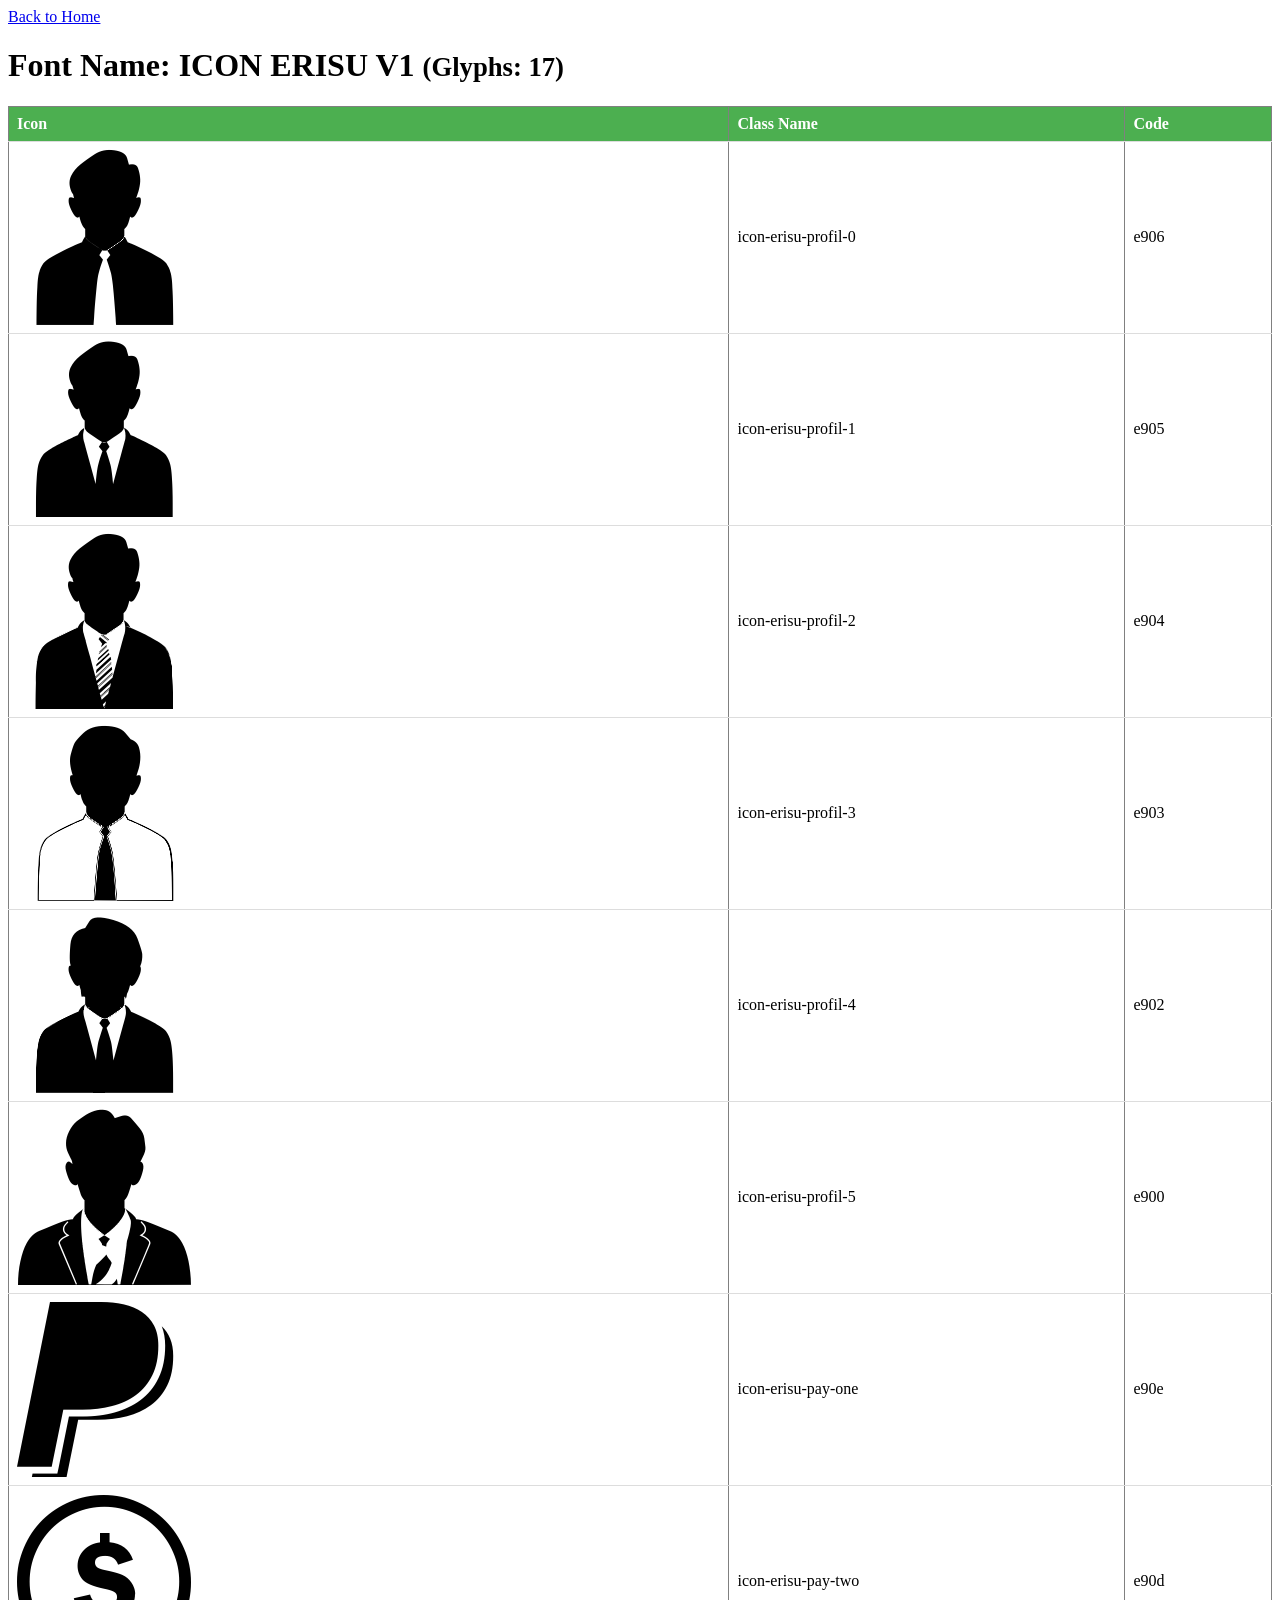
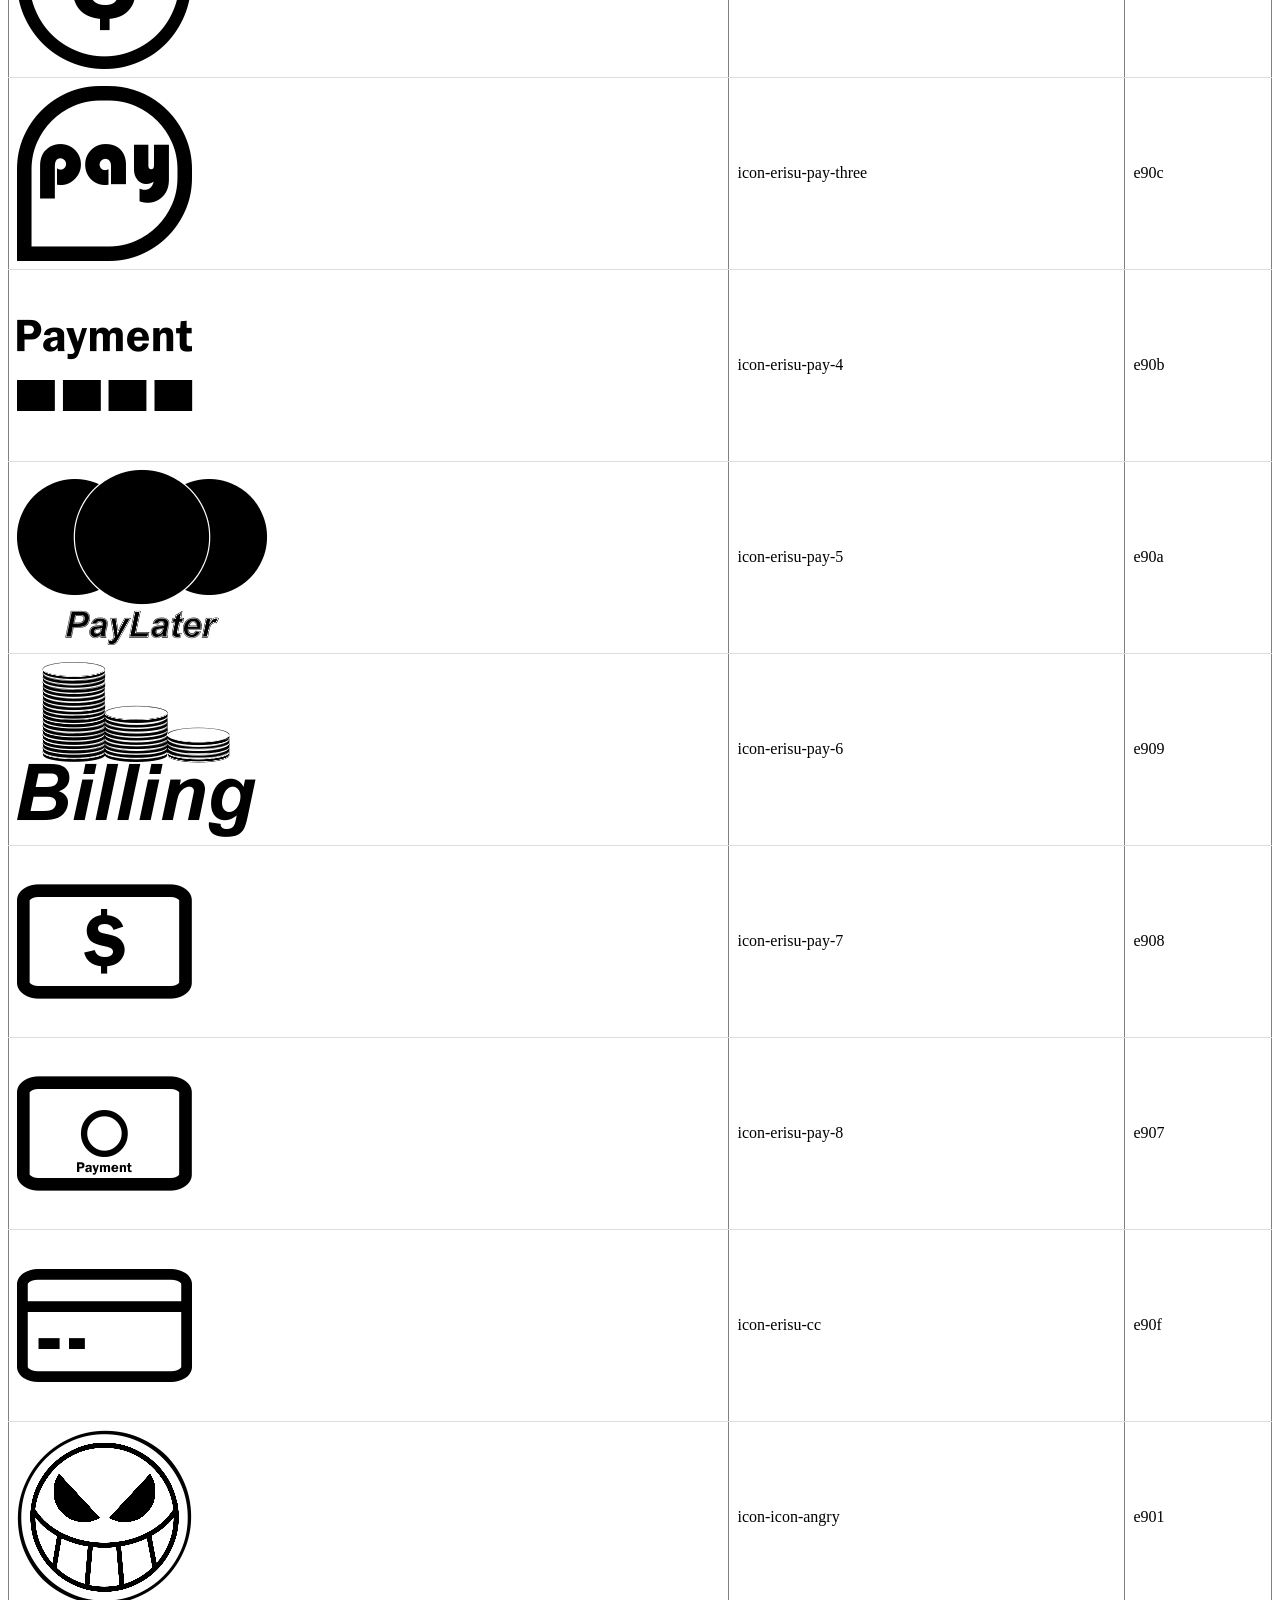
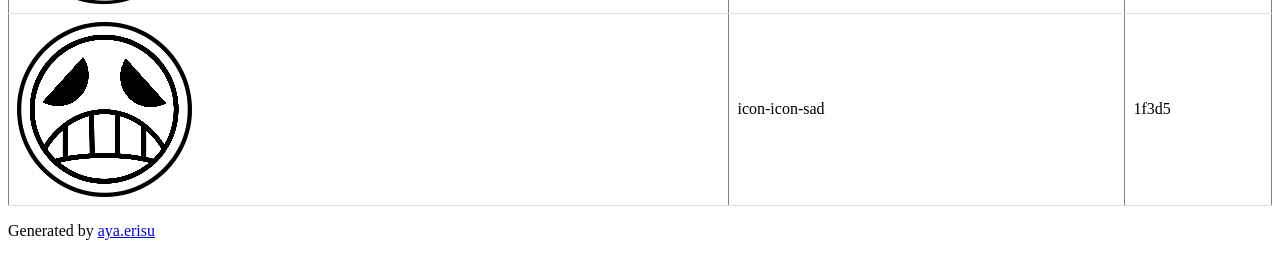
<file: index.html>
<!doctype html>
<html>
<head>
    <meta charset="utf-8">
    <title>erisuv1 Demo</title>
    <meta name="description" content="An Icon Font Generated By erisuv1.io">
    <meta name="viewport" content="width=device-width, initial-scale=1">
    <link rel="stylesheet" href="style.css">
    <style>
        table {
            border-collapse: collapse;
            width: 100%;
        }
        th, td {
            padding: 8px;
            text-align: left;
            border-bottom: 1px solid #ddd;
        }
        td .icon {
            font-size: 175px !important;
        }
        tr:hover {
            background-color: #f5f5f5;
        }
        th {
            background-color: #4CAF50;
            color: white;
        }
    </style>
</head>
<body>
    <div class="bgc1 clearfix">
        <a class="frame__back" href="../../">Back to Home</a>
        <h1 class="mhmm mvm"><span class="fgc1">Font Name:</span> ICON ERISU V1 <small class="fgc1">(Glyphs:&nbsp;17)</small></h1>
    </div>
    <table border="1" width="100%">
        <tr>
            <th>Icon</th>
            <th>Class Name</th>
            <th>Code</th>
        </tr>
        <tr>
            <td><span class="icon icon-erisu-profil-0"></span></td>
            <td><span class="mls"> icon-erisu-profil-0</span></td>
            <td>e906</td>
        </tr>
        <tr>
            <td><span class="icon icon-erisu-profil-1"></span></td>
            <td><span class="mls"> icon-erisu-profil-1</span></td>
            <td>e905</td>
        </tr>
        <tr>
            <td><span class="icon icon-erisu-profil-2"></span></td>
            <td><span class="mls"> icon-erisu-profil-2</span></td>
            <td>e904</td>
        </tr>
        <tr>
            <td><span class="icon icon-erisu-profil-3"></span></td>
            <td><span class="mls"> icon-erisu-profil-3</span></td>
            <td>e903</td>
        </tr>
        <tr>
            <td><span class="icon icon-erisu-profil-4"></span></td>
            <td><span class="mls"> icon-erisu-profil-4</span></td>
            <td>e902</td>
        </tr>
        <tr>
            <td><span class="icon icon-erisu-profil-5"></span></td>
            <td><span class="mls"> icon-erisu-profil-5</span></td>
            <td>e900</td>
        </tr>
        <tr>
            <td><span class="icon icon-erisu-pay-one"></span></td>
            <td><span class="mls"> icon-erisu-pay-one</span></td>
            <td>e90e</td>
        </tr>
        <tr>
            <td><span class="icon icon-erisu-pay-two"></span></td>
            <td><span class="mls"> icon-erisu-pay-two</span></td>
            <td>e90d</td>
        </tr>
        <tr>
            <td><span class="icon icon-erisu-pay-three"></span></td>
            <td><span class="mls"> icon-erisu-pay-three</span></td>
            <td>e90c</td>
        </tr>
        <tr>
            <td><span class="icon icon-erisu-pay-4"></span></td>
            <td><span class="mls"> icon-erisu-pay-4</span></td>
            <td>e90b</td>
        </tr>
        <tr>
            <td><span class="icon icon-erisu-pay-5"></span></td>
            <td><span class="mls"> icon-erisu-pay-5</span></td>
            <td>e90a</td>
        </tr>
        <tr>
            <td><span class="icon icon-erisu-pay-6"></span></td>
            <td><span class="mls"> icon-erisu-pay-6</span></td>
            <td>e909</td>
        </tr>
        <tr>
            <td><span class="icon icon-erisu-pay-7"></span></td>
            <td><span class="mls"> icon-erisu-pay-7</span></td>
            <td>e908</td>
        </tr>
        <tr>
            <td><span class="icon icon-erisu-pay-8"></span></td>
            <td><span class="mls"> icon-erisu-pay-8</span></td>
            <td>e907</td>
        </tr>
        <tr>
            <td><span class="icon icon-erisu-cc"></span></td>
            <td><span class="mls"> icon-erisu-cc</span></td>
            <td>e90f</td>
        </tr>
        <tr>
            <td><span class="icon icon-icon-angry"></span></td>
            <td><span class="mls"> icon-icon-angry</span></td>
            <td>e901</td>
        </tr>
        <tr>
            <td><span class="icon icon-icon-sad"></span></td>
            <td><span class="mls"> icon-icon-sad</span></td>
            <td>1f3d5</td>
        </tr>
    </table>
    <div class="bgc1 clearfix">
        <p class="mhl">Generated by <a href="https://www.instagram.com/aya.erisu/">aya.erisu</a></p>
    </div>

    <script src="selection.json"></script>
</body>
</html>
</file>
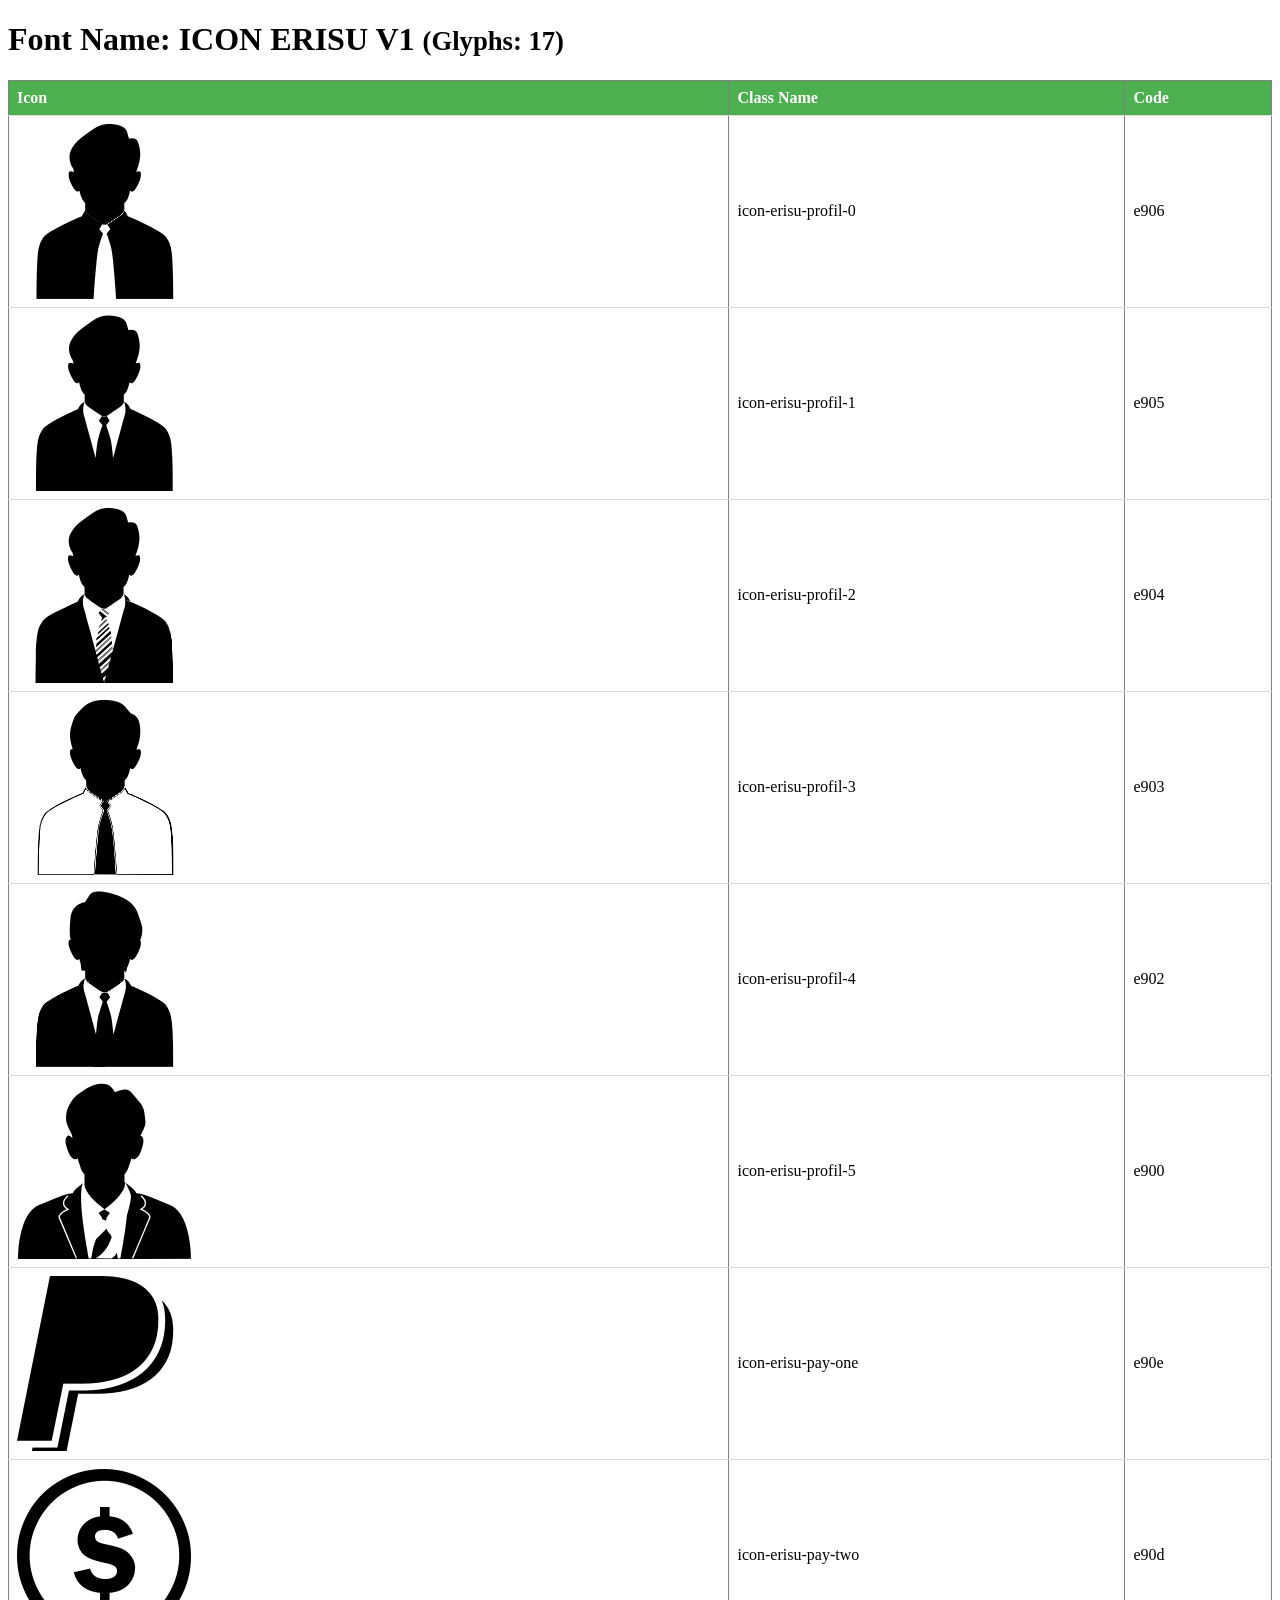
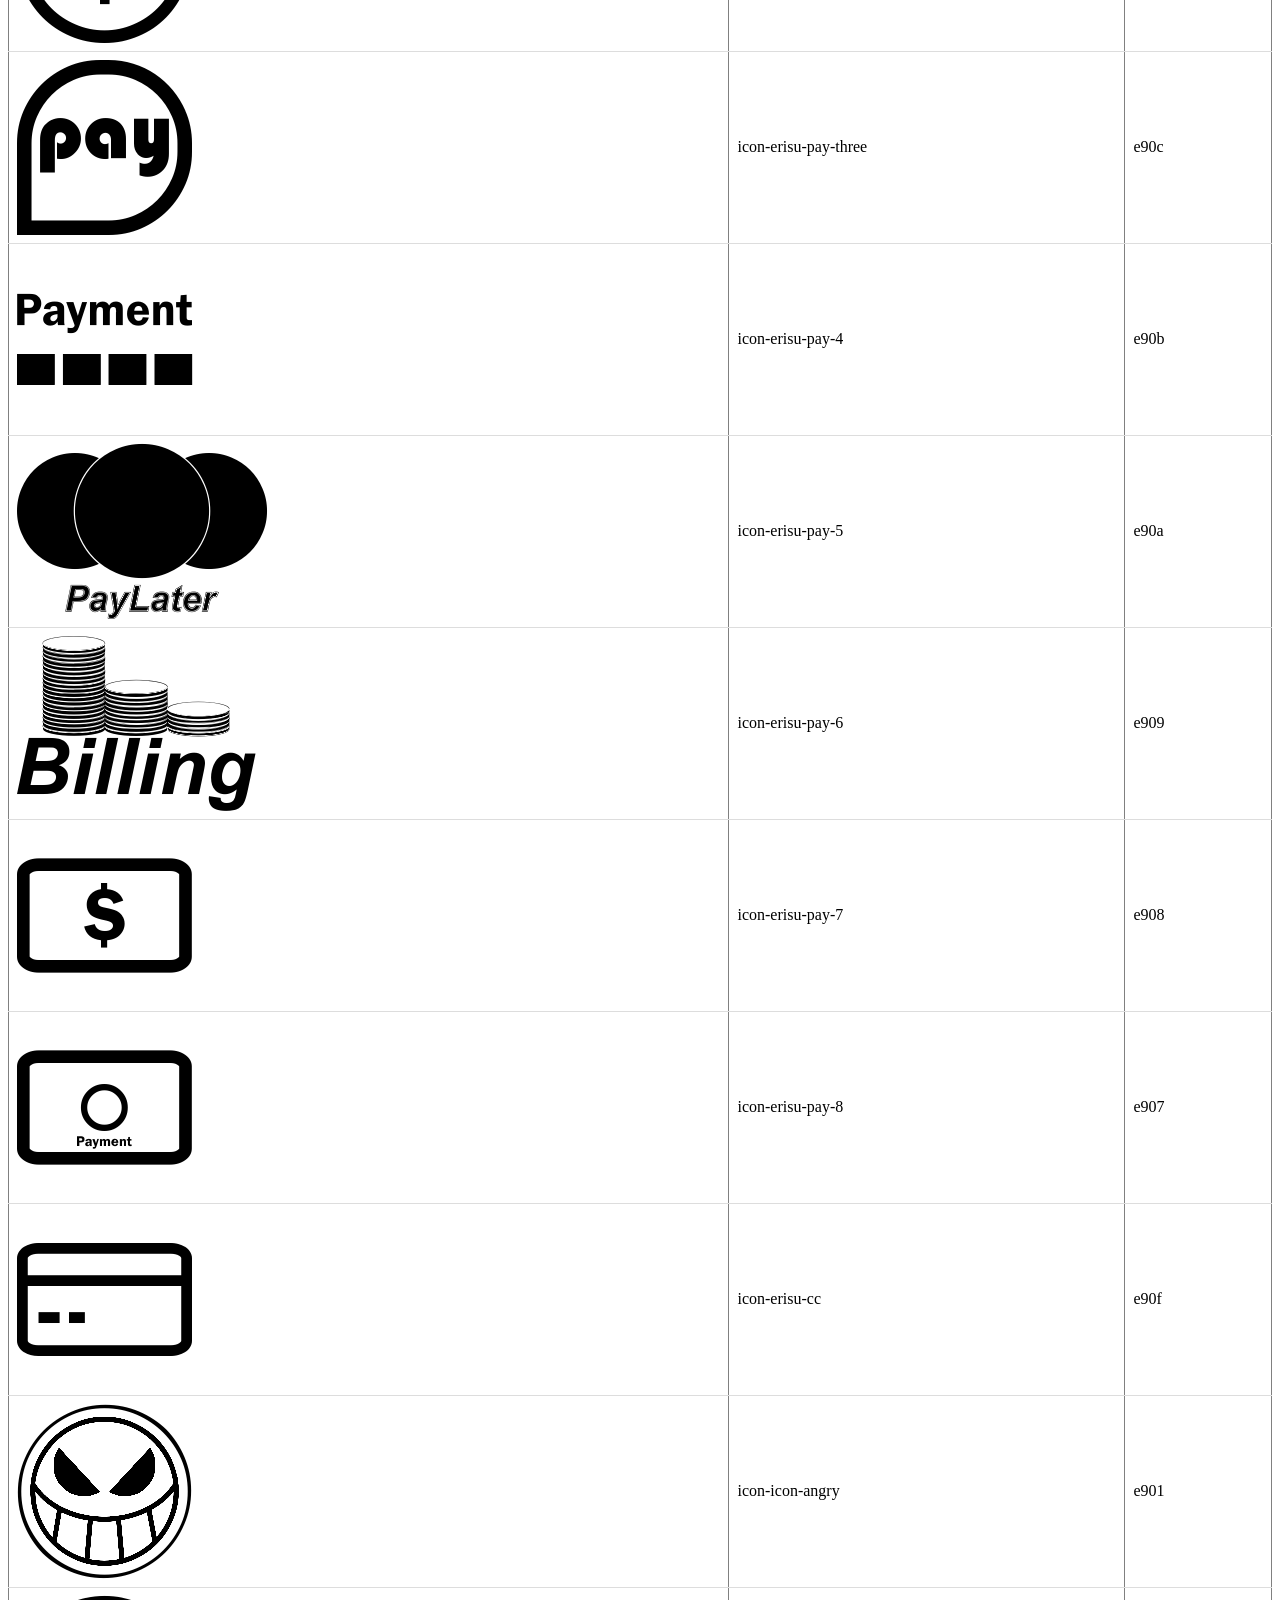
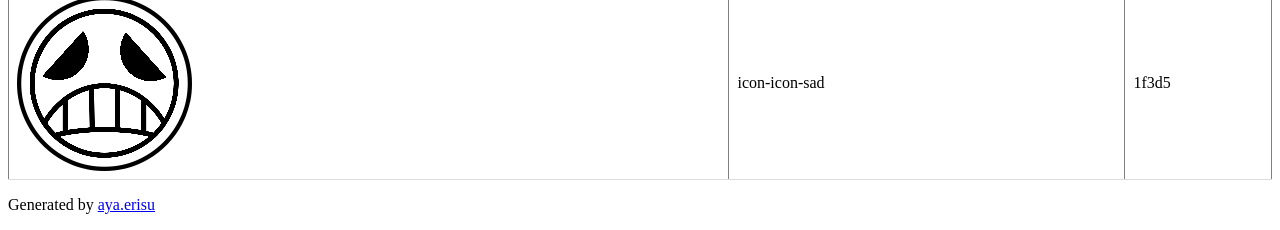
<file: demo.html>
<!doctype html>
<html>
<head>
    <meta charset="utf-8">
    <title>erisuv1 Demo</title>
    <meta name="description" content="An Icon Font Generated By erisuv1.io">
    <meta name="viewport" content="width=device-width, initial-scale=1">
    <link rel="stylesheet" href="style.css"></head>
    <style>
        table {
            border-collapse: collapse;
            width: 100%;
        }
    
        th, td {
            padding: 8px;
            text-align: left;
            border-bottom: 1px solid #ddd;
        }
        td .icon {
            font-size: 175px !important;
        }
    
        tr:hover {
            background-color: #f5f5f5;
        }
    
        th {
            background-color: #4CAF50;
            color: white;
        }
    </style>
<body>
    <div class="bgc1 clearfix">
        <h1 class="mhmm mvm"><span class="fgc1">Font Name:</span> ICON ERISU V1 <small class="fgc1">(Glyphs:&nbsp;17)</small></h1>
    </div>
    <table border="1" width="100%">
        <tr>
            <th>Icon</th>
            <th>Class Name</th>
            <th>Code</th>
        </tr>
        <tr>
            <td><span class="icon icon-erisu-profil-0"></span></td>
            <td><span class="mls"> icon-erisu-profil-0</span></td>
            <td>e906</td>
        </tr>
        <tr>
            <td><span class="icon icon-erisu-profil-1"></span></td>
            <td><span class="mls"> icon-erisu-profil-1</span></td>
            <td>e905</td>
        </tr>
        <tr>
            <td><span class="icon icon-erisu-profil-2"></span></td>
            <td><span class="mls"> icon-erisu-profil-2</span></td>
            <td>e904</td>
        </tr>
        <tr>
            <td><span class="icon icon-erisu-profil-3"></span></td>
            <td><span class="mls"> icon-erisu-profil-3</span></td>
            <td>e903</td>
        </tr>
        <tr>
            <td><span class="icon icon-erisu-profil-4"></span></td>
            <td><span class="mls"> icon-erisu-profil-4</span></td>
            <td>e902</td>
        </tr>
        <tr>
            <td><span class="icon icon-erisu-profil-5"></span></td>
            <td><span class="mls"> icon-erisu-profil-5</span></td>
            <td>e900</td>
        </tr>
        <tr>
            <td><span class="icon icon-erisu-pay-one"></span></td>
            <td><span class="mls"> icon-erisu-pay-one</span></td>
            <td>e90e</td>
        </tr>
        <tr>
            <td><span class="icon icon-erisu-pay-two"></span></td>
            <td><span class="mls"> icon-erisu-pay-two</span></td>
            <td>e90d</td>
        </tr>
        <tr>
            <td><span class="icon icon-erisu-pay-three"></span></td>
            <td><span class="mls"> icon-erisu-pay-three</span></td>
            <td>e90c</td>
        </tr>
        <tr>
            <td><span class="icon icon-erisu-pay-4"></span></td>
            <td><span class="mls"> icon-erisu-pay-4</span></td>
            <td>e90b</td>
        </tr>
        <tr>
            <td><span class="icon icon-erisu-pay-5"></span></td>
            <td><span class="mls"> icon-erisu-pay-5</span></td>
            <td>e90a</td>
        </tr>
        <tr>
            <td><span class="icon icon-erisu-pay-6"></span></td>
            <td><span class="mls"> icon-erisu-pay-6</span></td>
            <td>e909</td>
        </tr>
        <tr>
            <td><span class="icon icon-erisu-pay-7"></span></td>
            <td><span class="mls"> icon-erisu-pay-7</span></td>
            <td>e908</td>
        </tr>
        <tr>
            <td><span class="icon icon-erisu-pay-8"></span></td>
            <td><span class="mls"> icon-erisu-pay-8</span></td>
            <td>e907</td>
        </tr>
        <tr>
            <td><span class="icon icon-erisu-cc"></span></td>
            <td><span class="mls"> icon-erisu-cc</span></td>
            <td>e90f</td>
        </tr>
        <tr>
            <td><span class="icon icon-icon-angry"></span></td>
            <td><span class="mls"> icon-icon-angry</span></td>
            <td>e901</td>
        </tr>
        <tr>
            <td><span class="icon icon-icon-sad"></span></td>
            <td><span class="mls"> icon-icon-sad</span></td>
            <td>1f3d5</td>
        </tr>
    </table>
    <div class="bgc1 clearfix">
        <p class="mhl">Generated by <a href="https://www.instagram.com/aya.erisu/">aya.erisu</a></p>
    </div>

    <script src="selection.json"></script>
</body>
</html>
</file>
<file: style.css>
@font-face {
  font-family: 'erisuv1';
  src: url('fonts/erisuv1.woff?w7n5da') format('woff'),
       url('fonts/erisuv1.ttf?w7n5da') format('truetype');
  font-weight: normal;
  font-style: normal;
  font-display: block;
}

[class^="icon-"], [class*=" icon-"] {
  /* use !important to prevent issues with browser extensions that change fonts */
  font-family: 'erisuv1' !important;
  speak: never;
  font-style: normal;
  font-weight: normal;
  font-variant: normal;
  text-transform: none;
  line-height: 1;

  /* Better Font Rendering =========== */
  -webkit-font-smoothing: antialiased;
  -moz-osx-font-smoothing: grayscale;
}

.icon-erisu-profil-5:before {
  content: "\e900";
}
.icon-erisu-profil-4:before {
  content: "\e902";
}
.icon-erisu-profil-3:before {
  content: "\e903";
}
.icon-erisu-profil-2:before {
  content: "\e904";
}
.icon-erisu-profil-1:before {
  content: "\e905";
}
.icon-erisu-profil-0:before {
  content: "\e906";
}
.icon-erisu-pay-8:before {
  content: "\e907";
}
.icon-erisu-pay-7:before {
  content: "\e908";
}
.icon-erisu-pay-6:before {
  content: "\e909";
}
.icon-erisu-pay-5:before {
  content: "\e90a";
}
.icon-erisu-pay-4:before {
  content: "\e90b";
}
.icon-erisu-pay-three:before {
  content: "\e90c";
}
.icon-erisu-pay-two:before {
  content: "\e90d";
}
.icon-erisu-pay-one:before {
  content: "\e90e";
}
.icon-erisu-cc:before {
  content: "\e90f";
}
.icon-icon-sad:before {
  content: "\1f3d5";
}
.icon-icon-angry:before {
  content: "\e901";
}
</file>
